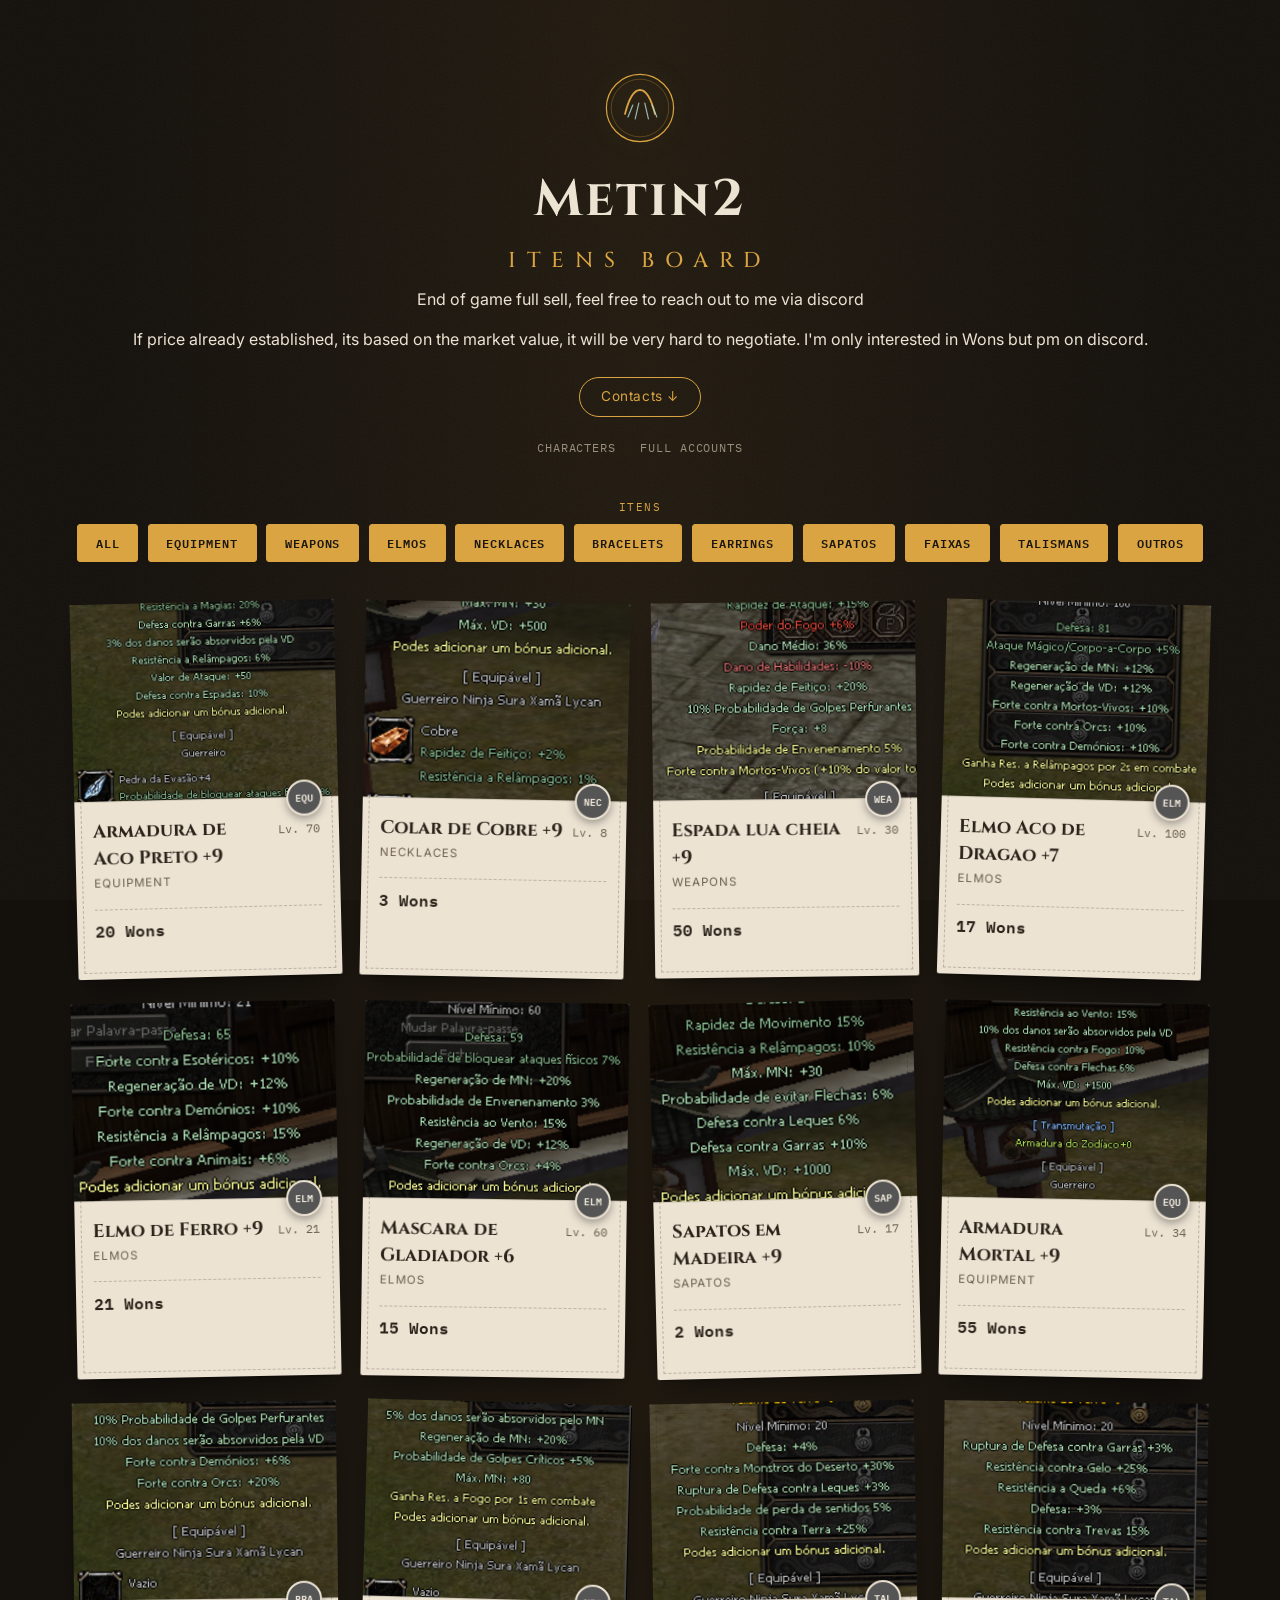
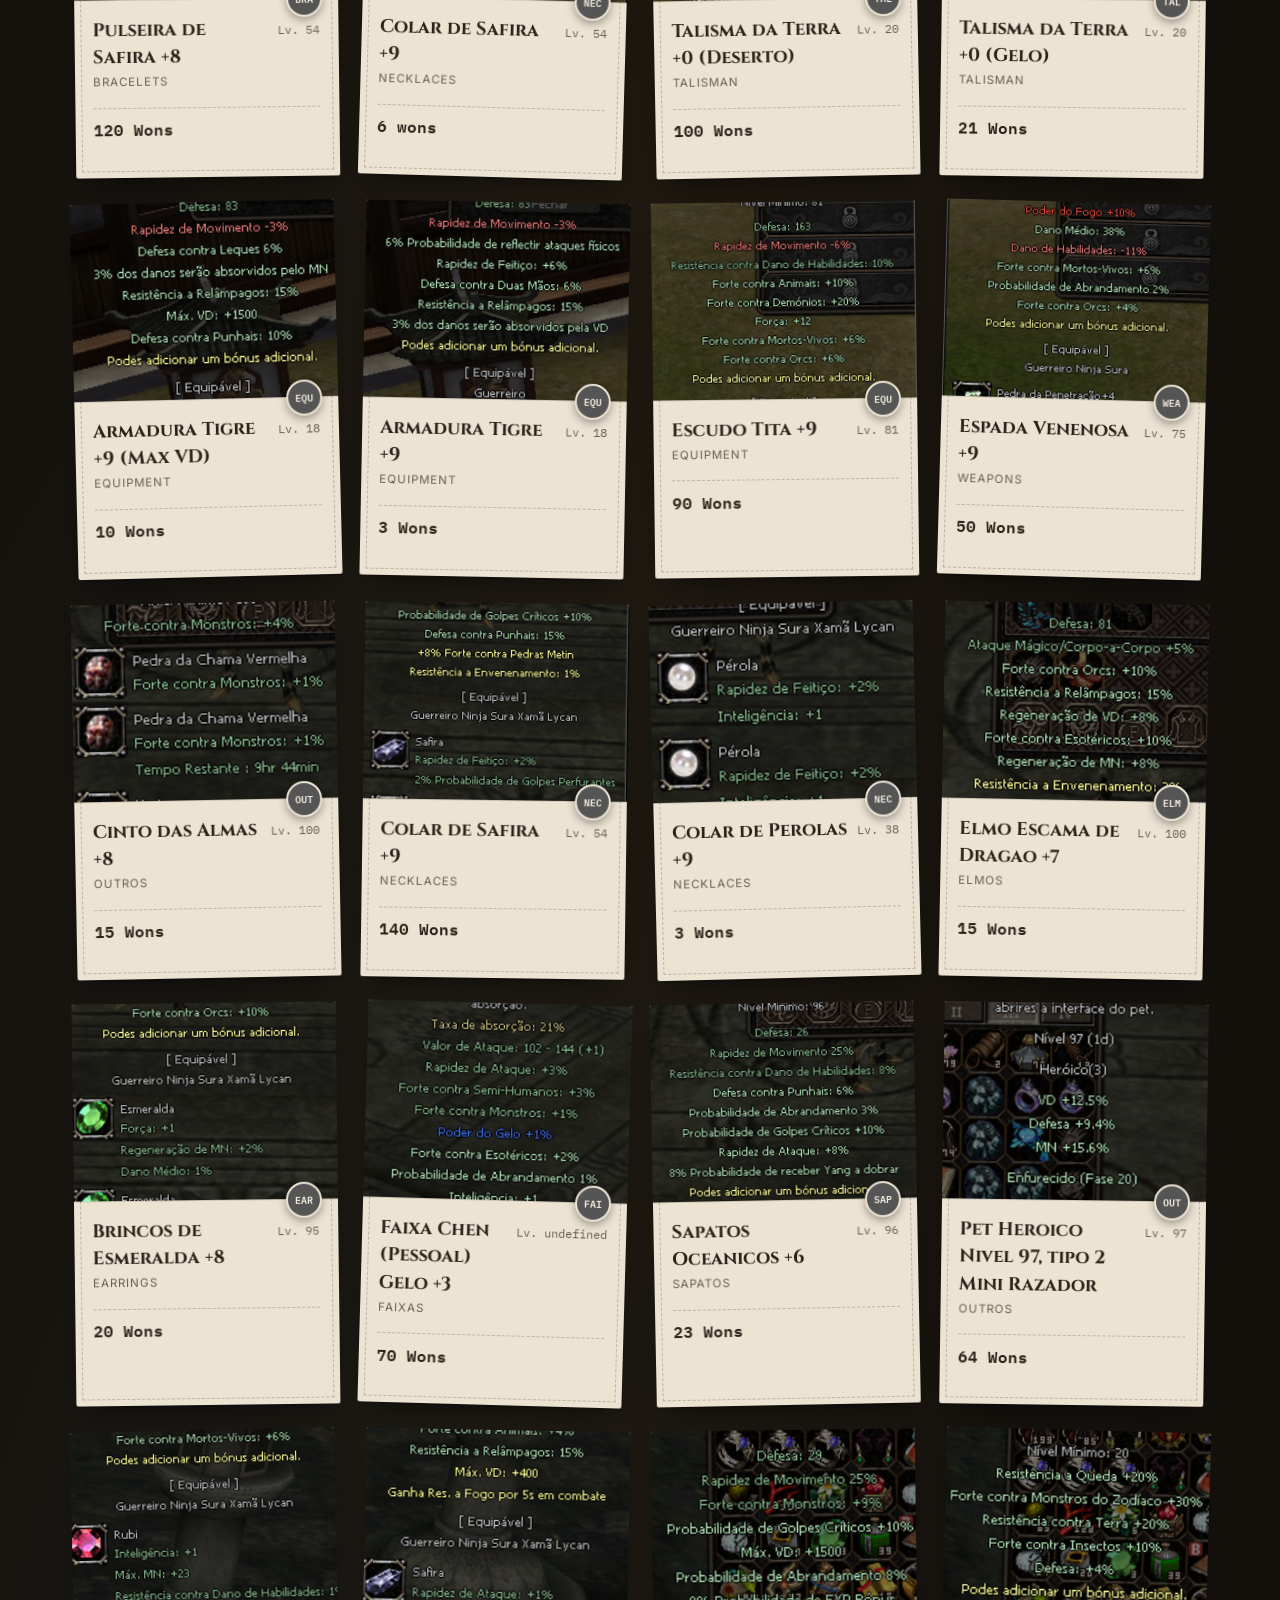
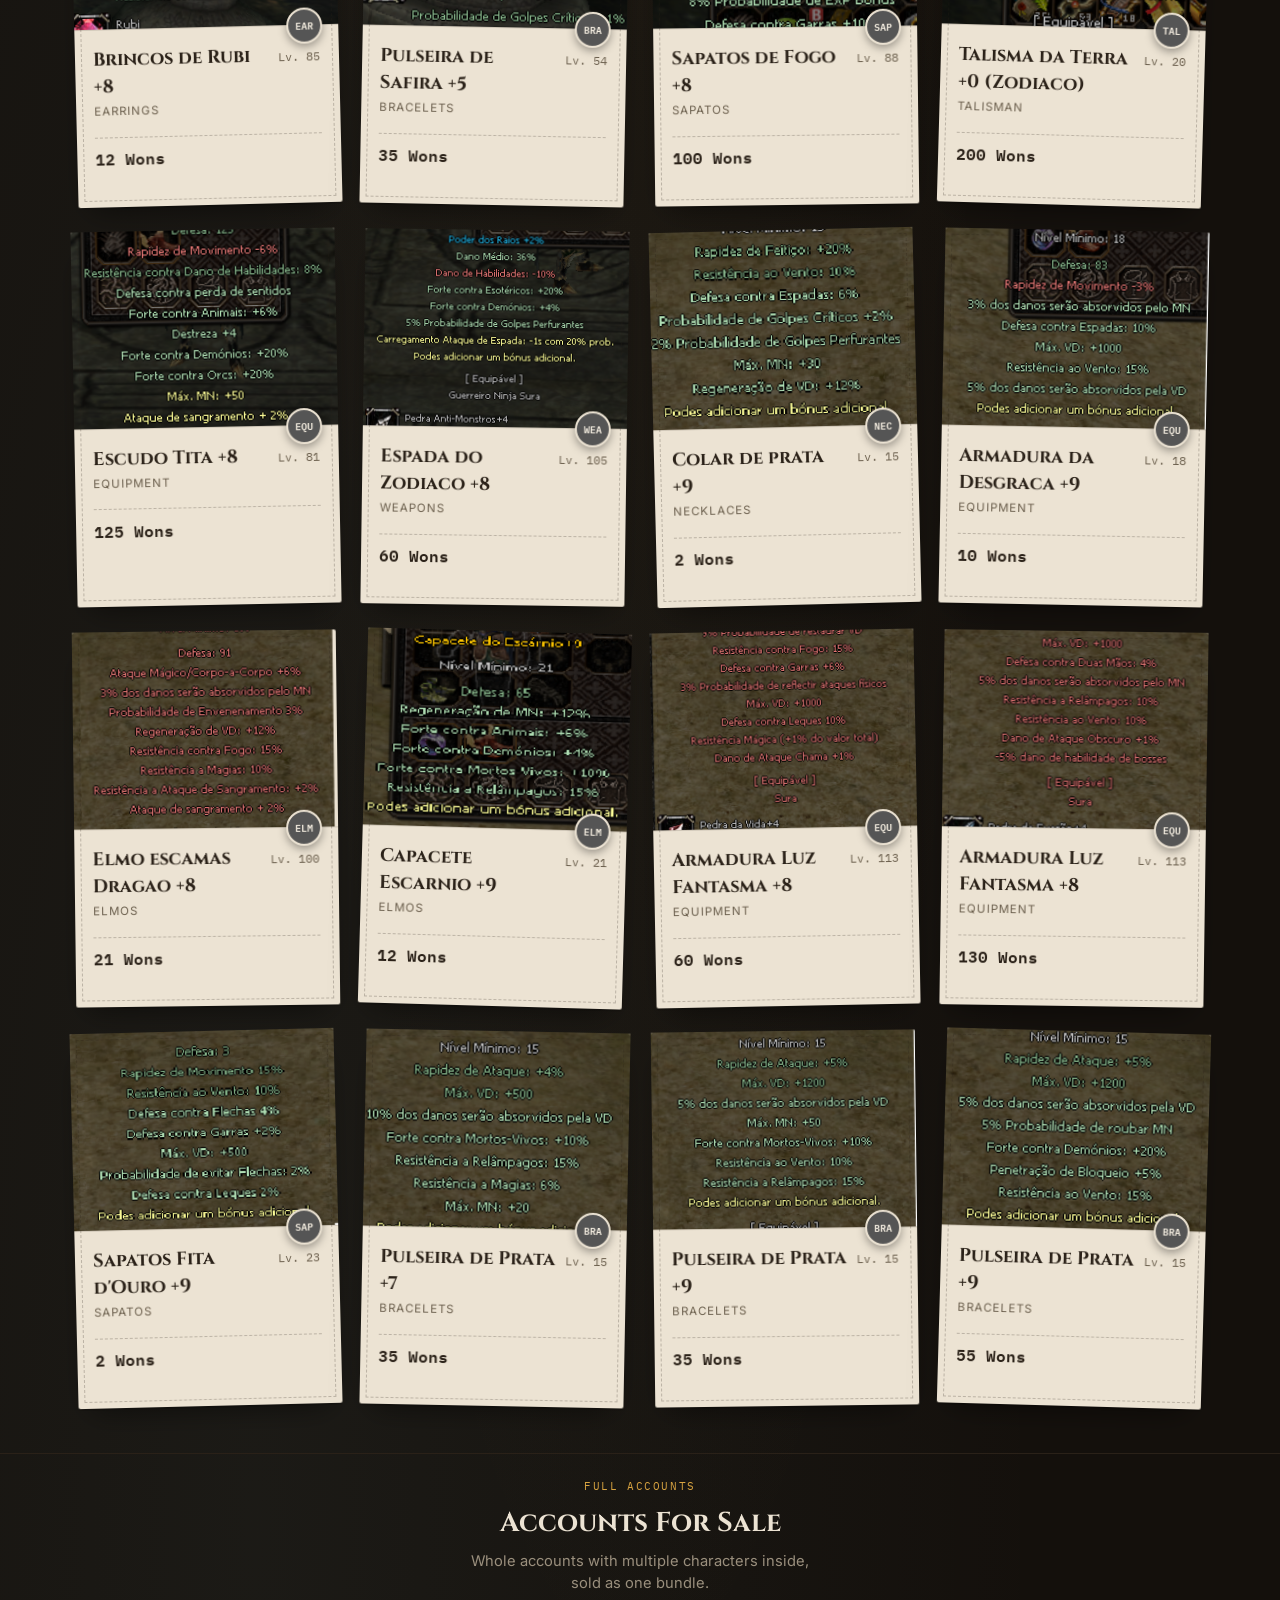
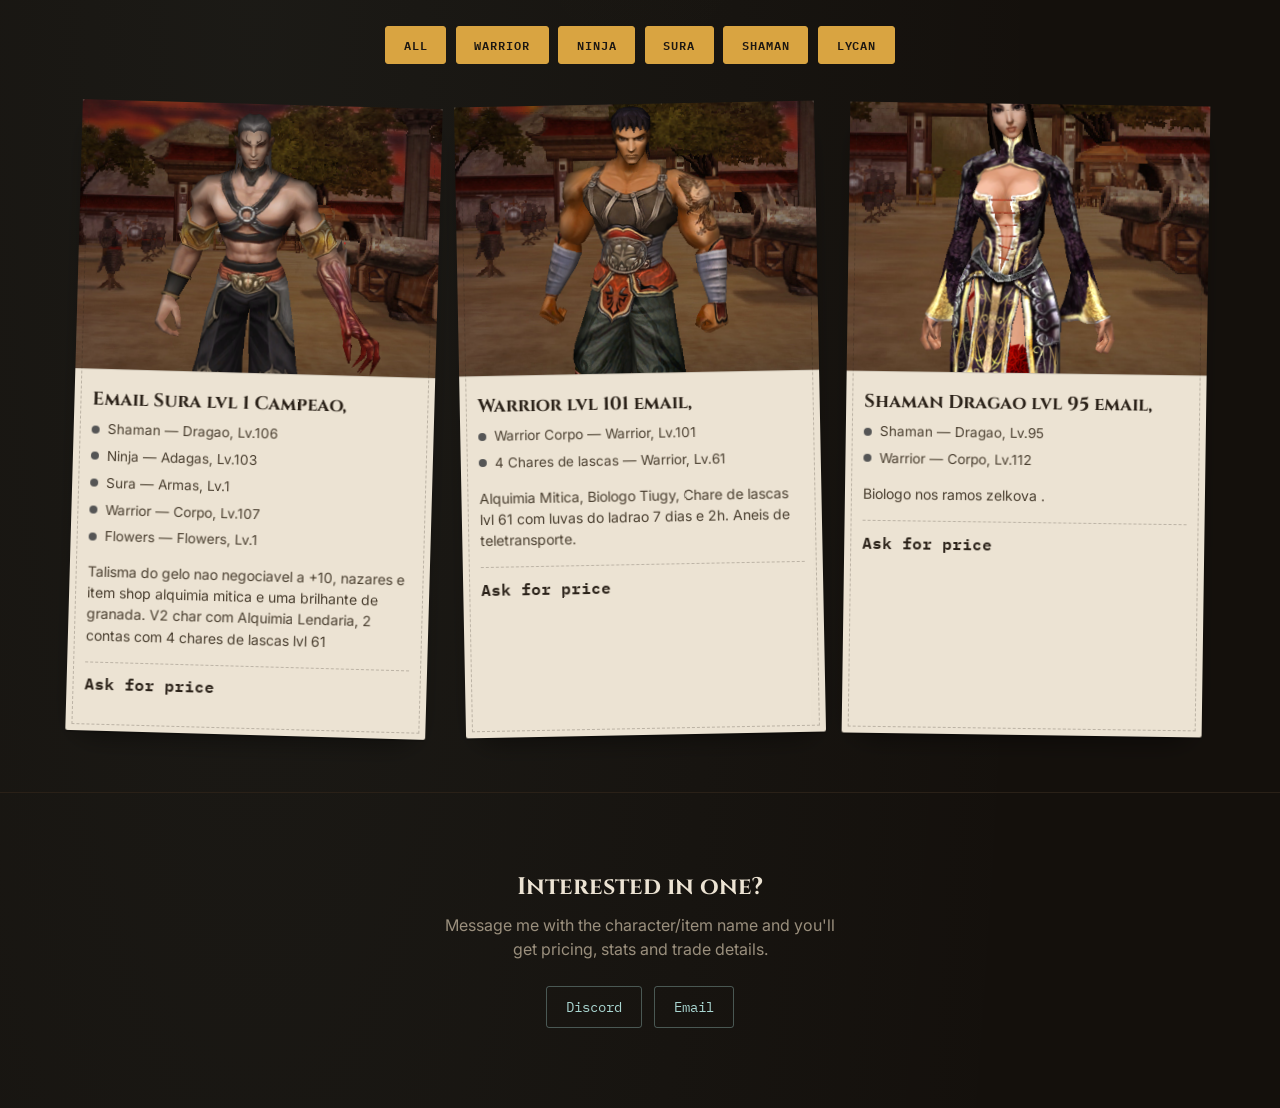
<file: index.html>
<!DOCTYPE html>
<html lang="en">
<head>
<meta charset="UTF-8">
<meta name="viewport" content="width=device-width, initial-scale=1.0">
<title>Metin2 — Characters For Sale</title>
<link rel="preconnect" href="https://fonts.googleapis.com">
<link href="https://fonts.googleapis.com/css2?family=Cinzel:wght@500;700&family=IBM+Plex+Mono:wght@500;600&family=Inter:wght@400;500;600&display=swap" rel="stylesheet">
<link rel="stylesheet" href="style.css">
</head>
<body>

<div class="grain"></div>

<header class="site-head">
  <div class="seal">
    <svg viewBox="0 0 120 120" width="72" height="72" aria-hidden="true">
      <circle cx="60" cy="60" r="56" fill="none" stroke="var(--gold)" stroke-width="2"/>
      <circle cx="60" cy="60" r="48" fill="none" stroke="var(--gold)" stroke-width="1" opacity="0.5"/>
      <path d="M35 70 Q45 30 60 30 Q75 30 85 70" fill="none" stroke="var(--gold)" stroke-width="3" stroke-linecap="round"/>
      <path d="M40 75 L48 55 M52 78 L58 52 M68 52 L74 78 M80 55 L88 75" stroke="var(--ghost)" stroke-width="2" stroke-linecap="round" opacity="0.85"/>
    </svg>
  </div>
  <h1>Metin2 <span>Itens&nbsp;Board</span></h1>
  <h>End of game full sell, feel free to reach out to me via discord </h>
   <p>If price already established, its based on the market value, it will be very hard to negotiate. I'm only interested in Wons but pm on discord.</p>
  <p class="tagline"></p>
  <a class="contact-pill" href="#contact">Contacts ↓</a>

  <div class="section-nav">
    <a href="#characters">Characters</a>
    <a href="#accounts">Full Accounts</a>
  </div>
</header>

<section id="characters">
  <p class="section-eyebrow">Itens</p>
  <nav class="filters" id="filters" aria-label="Filter by class">
    <button class="filter-btn is-active" data-class="all">All</button>
    <button class="filter-btn is-active" data-class="equipment">equipment</button>
    <button class="filter-btn is-active" data-class="weapons">weapons</button>
    <button class="filter-btn is-active" data-class="elmos">elmos</button>
    <button class="filter-btn is-active" data-class="necklaces">Necklaces</button>
    <button class="filter-btn is-active" data-class="bracelets">Bracelets</button>
    <button class="filter-btn is-active" data-class="earrings">Earrings</button>
    <button class="filter-btn is-active" data-class="sapatos">Sapatos</button>
    <button class="filter-btn is-active" data-class="faixas">Faixas</button>
    <button class="filter-btn is-active" data-class="talisman">Talismans</button>
    <button class="filter-btn is-active" data-class="outros">Outros</button>
  </nav>

  <main class="board" id="board">
    <!-- cards are injected by script.js from listings.js -->
  </main>

  <p class="empty-state" id="emptyState" hidden>No characters posted for this class yet — check back soon.</p>
</section>

<section id="accounts" class="accounts-section">
  <p class="section-eyebrow">Full accounts</p>
  <h2 class="section-title">Accounts For Sale</h2>
  <p class="section-sub">Whole accounts with multiple characters inside, sold as one bundle.</p>

  <nav class="filters" id="accFilters" aria-label="Filter accounts by class">
    <button class="filter-btn is-active" data-class="all">All</button>
    <button class="filter-btn is-active" data-class="warrior">Warrior</button>
    <button class="filter-btn is-active" data-class="ninja">Ninja</button>
    <button class="filter-btn is-active" data-class="sura">Sura</button>
    <button class="filter-btn is-active" data-class="shaman">Shaman</button>
    <button class="filter-btn is-active" data-class="lycan">Lycan</button>
  </nav>

  <div class="acc-board" id="accBoard">
    <!-- account cards injected by script.js from listings.js -->
  </div>

  <p class="empty-state" id="accEmptyState" hidden>No full accounts posted right now — check back soon.</p>
</section>

<footer id="contact" class="contact">
  <h2>Interested in one?</h2>
  <p>Message me with the character/item name and you'll get pricing, stats and trade details.</p>
  <div class="contact-methods" id="contactMethods">
    <!-- filled from listings.js CONTACT object -->
  </div>
</footer>

<script src="listings.js"></script>
<script src="script.js"></script>
</body>
</html>
</file>
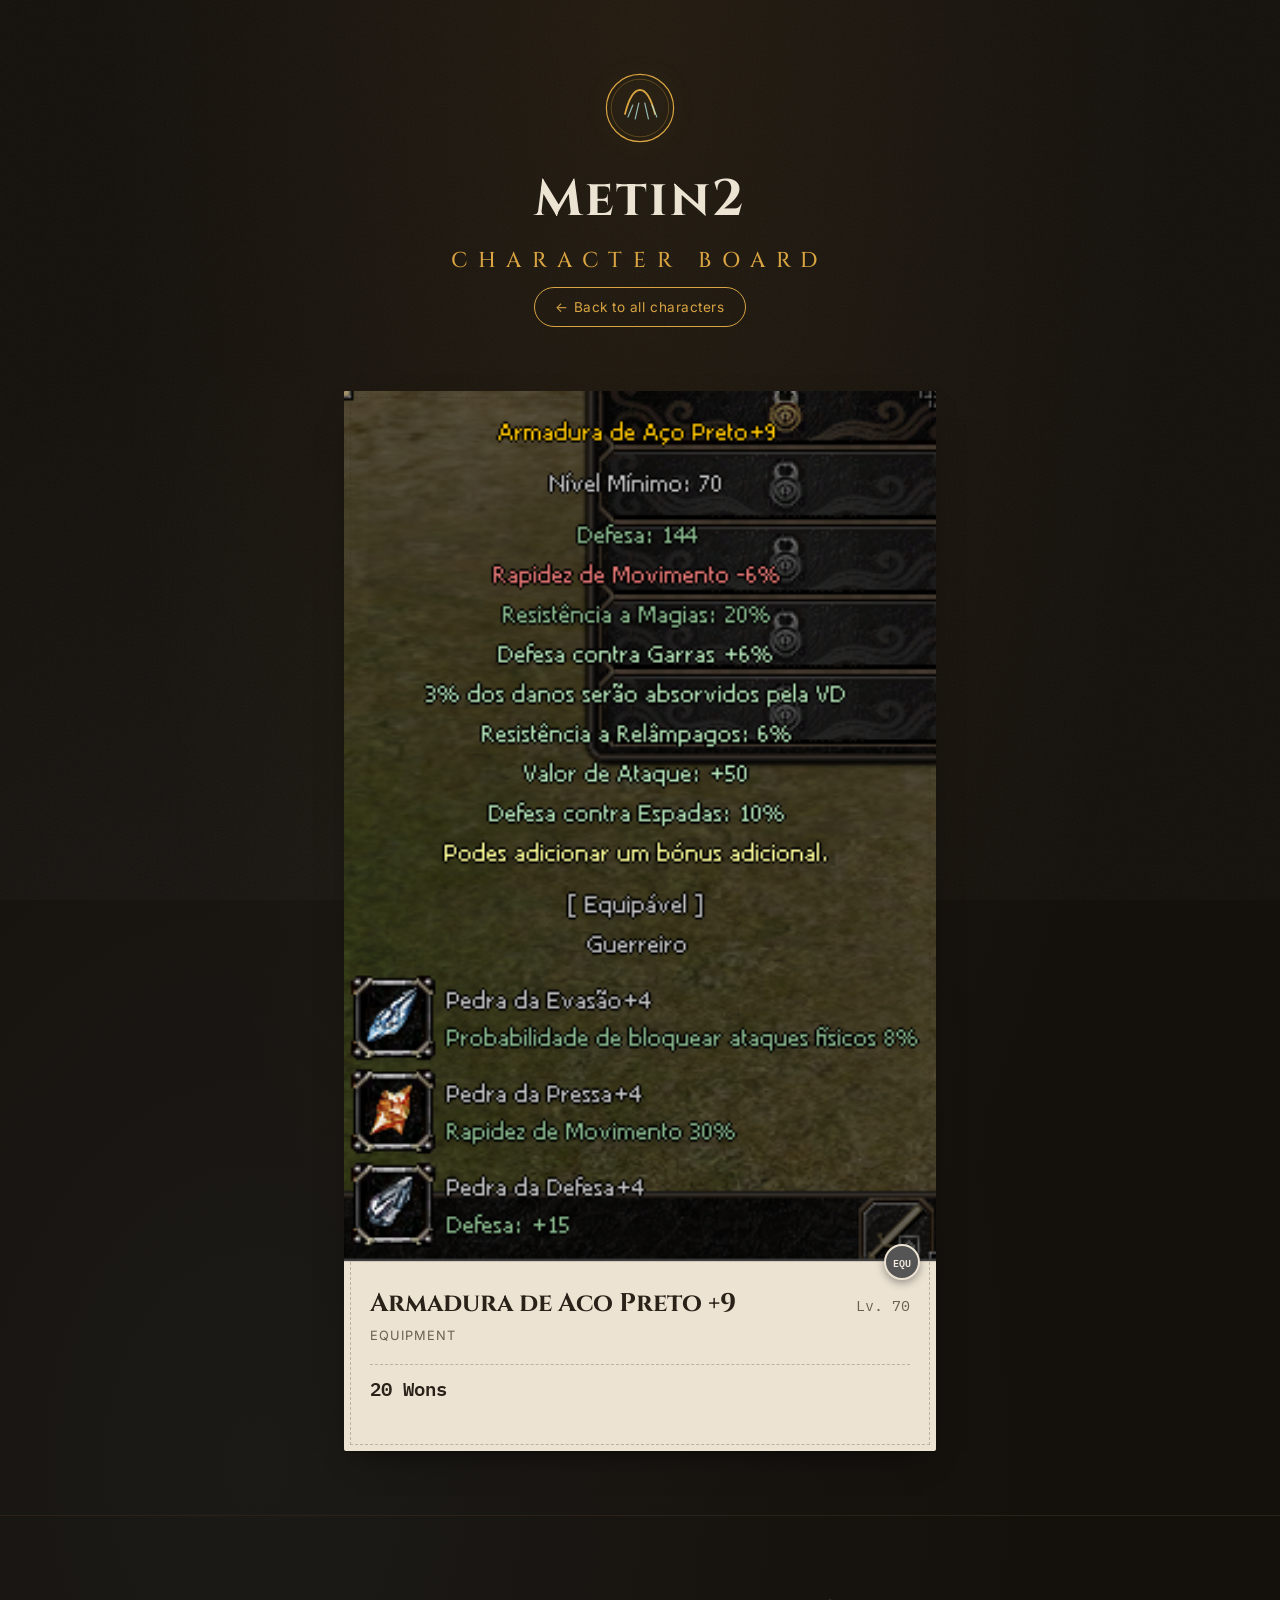
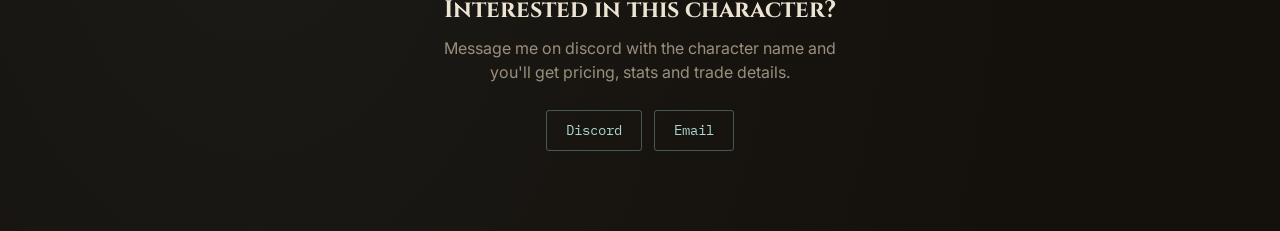
<file: character.html>
<!DOCTYPE html>
<html lang="en">
<head>
<meta charset="UTF-8">
<meta name="viewport" content="width=device-width, initial-scale=1.0">
<title>Character Details — TigerGhost Bounty Board</title>
<link rel="preconnect" href="https://fonts.googleapis.com">
<link href="https://fonts.googleapis.com/css2?family=Cinzel:wght@500;700&family=IBM+Plex+Mono:wght@500;600&family=Inter:wght@400;500;600&display=swap" rel="stylesheet">
<link rel="stylesheet" href="style.css">
</head>
<body>

<div class="grain"></div>

<header class="site-head">
  <div class="seal">
    <svg viewBox="0 0 120 120" width="72" height="72" aria-hidden="true">
      <circle cx="60" cy="60" r="56" fill="none" stroke="var(--gold)" stroke-width="2"/>
      <circle cx="60" cy="60" r="48" fill="none" stroke="var(--gold)" stroke-width="1" opacity="0.5"/>
      <path d="M35 70 Q45 30 60 30 Q75 30 85 70" fill="none" stroke="var(--gold)" stroke-width="3" stroke-linecap="round"/>
      <path d="M40 75 L48 55 M52 78 L58 52 M68 52 L74 78 M80 55 L88 75" stroke="var(--ghost)" stroke-width="2" stroke-linecap="round" opacity="0.85"/>
    </svg>
  </div>
  <h1>Metin2 <span>Character&nbsp;Board</span></h1>
  <a class="contact-pill" href="index.html#characters">← Back to all characters</a>
</header>

<section id="detail">
  <main class="detail-wrap" id="detailWrap">
    <!-- filled by character.js -->
  </main>
</section>

<footer id="contact" class="contact">
  <h2>Interested in this character?</h2>
  <p>Message me on discord with the character name and you'll get pricing, stats and trade details.</p>
  <div class="contact-methods" id="contactMethods">
    <!-- filled from listings.js CONTACT object -->
  </div>
</footer>

<script src="listings.js"></script>
<script src="character.js"></script>
</body>
</html>
</file>
<file: style.css>
:root {
  --bg: #14100c;
  --bg-raised: #1c1712;
  --paper: #ece3d3;
  --paper-dark: #ddd0b6;
  --ink: #2a2118;
  --gold: #d9a441;
  --ghost: #a9d6d1;
  --muted: #9a8f7d;

  --warrior: #b23a3a;
  --ninja: #5c7a78;
  --sura: #7c5cbf;
  --shaman: #4c9a6a;
  --lycan: #b08a58;

  --font-display: 'Cinzel', serif;
  --font-body: 'Inter', sans-serif;
  --font-mono: 'IBM Plex Mono', monospace;
}

* { box-sizing: border-box; }

html { scroll-behavior: smooth; }

body {
  margin: 0;
  background: var(--bg);
  background-image:
    radial-gradient(ellipse at top, rgba(217,164,65,0.07), transparent 60%),
    radial-gradient(ellipse at 20% 80%, rgba(169,214,209,0.05), transparent 55%);
  color: var(--paper);
  font-family: var(--font-body);
  line-height: 1.5;
}

.grain {
  position: fixed;
  inset: 0;
  pointer-events: none;
  opacity: 0.05;
  z-index: 1;
  background-image: url("data:image/svg+xml,%3Csvg xmlns='http://www.w3.org/2000/svg' width='100' height='100'%3E%3Cfilter id='n'%3E%3CfeTurbulence type='fractalNoise' baseFrequency='0.9' numOctaves='2' stitchTiles='stitch'/%3E%3C/filter%3E%3Crect width='100%25' height='100%25' filter='url(%23n)'/%3E%3C/svg%3E");
}

/* ---------- Header ---------- */

.site-head {
  text-align: center;
  padding: 4.5rem 1.5rem 2.5rem;
  position: relative;
  z-index: 2;
}

.seal { margin-bottom: 0.75rem; filter: drop-shadow(0 0 10px rgba(217,164,65,0.25)); }

.site-head h1 {
  font-family: var(--font-display);
  font-weight: 700;
  font-size: clamp(2.1rem, 5vw, 3.2rem);
  letter-spacing: 0.04em;
  margin: 0.2rem 0 0.6rem;
  color: var(--paper);
}

.site-head h1 span {
  display: block;
  font-size: 0.42em;
  font-weight: 500;
  letter-spacing: 0.5em;
  color: var(--gold);
  text-transform: uppercase;
  margin-top: 0.4rem;
}

.tagline {
  color: var(--muted);
  font-size: 0.98rem;
  max-width: 32ch;
  margin: 0 auto 1.6rem;
}

.contact-pill {
  display: inline-block;
  border: 1px solid var(--gold);
  color: var(--gold);
  text-decoration: none;
  font-size: 0.85rem;
  letter-spacing: 0.04em;
  padding: 0.55rem 1.3rem;
  border-radius: 999px;
  transition: background 0.2s ease, color 0.2s ease;
}
.contact-pill:hover { background: var(--gold); color: #1c1712; }

.section-nav {
  display: flex;
  justify-content: center;
  gap: 1.5rem;
  margin-top: 1.4rem;
  font-family: var(--font-mono);
  font-size: 0.72rem;
  letter-spacing: 0.08em;
  text-transform: uppercase;
}

.section-nav a {
  color: var(--muted);
  text-decoration: none;
  border-bottom: 1px solid transparent;
  padding-bottom: 2px;
  transition: color 0.2s ease, border-color 0.2s ease;
}

.section-nav a:hover { color: var(--ghost); border-color: var(--ghost); }

.section-eyebrow {
  text-align: center;
  font-family: var(--font-mono);
  font-size: 0.7rem;
  letter-spacing: 0.14em;
  text-transform: uppercase;
  color: var(--gold);
  margin: 0 0 0.5rem;
}

.accounts-section {
  padding-top: 1.5rem;
  border-top: 1px solid #2a2118;
}

.section-title {
  text-align: center;
  font-family: var(--font-display);
  font-size: 1.7rem;
  margin: 0 0 0.4rem;
}

.section-sub {
  text-align: center;
  color: var(--muted);
  font-size: 0.92rem;
  max-width: 40ch;
  margin: 0 auto 2rem;
}

/* ---------- Filters ---------- */

.filters {
  display: flex;
  justify-content: center;
  flex-wrap: wrap;
  gap: 0.6rem;
  padding: 0 1.5rem 2.5rem;
  position: relative;
  z-index: 2;
}

.filter-btn {
  font-family: var(--font-mono);
  font-size: 0.75rem;
  letter-spacing: 0.08em;
  text-transform: uppercase;
  background: transparent;
  color: var(--muted);
  border: 1px solid #3a322a;
  padding: 0.5rem 1.1rem;
  border-radius: 3px;
  cursor: pointer;
  transition: border-color 0.2s ease, color 0.2s ease, background 0.2s ease;
}

.filter-btn:hover { color: var(--paper); border-color: var(--muted); }

.filter-btn.is-active {
  color: #1c1712;
  background: var(--gold);
  border-color: var(--gold);
  font-weight: 600;
}

.filter-btn:focus-visible,
.contact-pill:focus-visible,
.card:focus-visible {
  outline: 2px solid var(--ghost);
  outline-offset: 2px;
}

/* ---------- Board / Cards ---------- */

.board {
  display: grid;
  grid-template-columns: repeat(auto-fill, minmax(260px, 1fr));
  gap: 1.6rem;
  max-width: 1180px;
  margin: 0 auto;
  padding: 0 1.5rem 3rem;
  position: relative;
  z-index: 2;
}

.card {
  background: var(--paper);
  color: var(--ink);
  border-radius: 2px;
  overflow: hidden;
  position: relative;
  box-shadow: 0 14px 30px -14px rgba(0,0,0,0.6), 0 2px 0 rgba(0,0,0,0.15);
  transform: rotate(var(--tilt, 0deg));
  transition: transform 0.25s ease, box-shadow 0.25s ease;
  animation: rise 0.5s ease both;
}

.card:hover {
  transform: rotate(0deg) translateY(-4px);
  box-shadow: 0 20px 36px -14px rgba(0,0,0,0.65), 0 2px 0 rgba(0,0,0,0.15);
}

.card::before {
  content: "";
  position: absolute;
  inset: 6px;
  border: 1px dashed rgba(42,33,24,0.25);
  pointer-events: none;
}

.card-img-wrap {
  aspect-ratio: 4 / 3;
  overflow: hidden;
  background: #0000;
  border-bottom: 1px solid rgba(42,33,24,0.15);
}

.card-img-wrap img {
  width: 100%;
  height: 100%;
  object-fit: cover;
  display: block;
}

.card-body { padding: 1rem 1.15rem 1.2rem; position: relative; }

.class-badge {
  position: absolute;
  top: -18px;
  right: 1rem;
  width: 36px;
  height: 36px;
  border-radius: 50%;
  display: grid;
  place-items: center;
  color: #f4ede0;
  font-family: var(--font-mono);
  font-size: 0.62rem;
  font-weight: 600;
  text-transform: uppercase;
  border: 2px solid var(--paper);
  box-shadow: 0 3px 8px rgba(0,0,0,0.35);
}

.card-top-row {
  display: flex;
  justify-content: space-between;
  align-items: baseline;
  gap: 0.5rem;
  margin-bottom: 0.15rem;
}

.char-name {
  font-family: var(--font-display);
  font-weight: 700;
  font-size: 1.15rem;
  margin: 0;
}

.char-level {
  font-family: var(--font-mono);
  font-size: 0.78rem;
  color: #6b5f4d;
  white-space: nowrap;
}

.char-class {
  font-size: 0.72rem;
  letter-spacing: 0.08em;
  text-transform: uppercase;
  color: #6b5f4d;
  margin: 0 0 0.55rem;
}

.char-notes {
  font-size: 0.88rem;
  color: #4a3f30;
  margin: 0 0 0.7rem;
}

.char-price {
  font-family: var(--font-mono);
  font-weight: 600;
  font-size: 1rem;
  color: #2a2118;
  border-top: 1px dashed rgba(42,33,24,0.25);
  padding-top: 0.6rem;
}

@keyframes rise {
  from { opacity: 0; transform: translateY(14px) rotate(var(--tilt, 0deg)); }
  to   { opacity: 1; transform: translateY(0) rotate(var(--tilt, 0deg)); }
}

.empty-state {
  text-align: center;
  color: var(--muted);
  font-family: var(--font-mono);
  font-size: 0.9rem;
  padding-bottom: 4rem;
}

.acc-board {
  display: grid;
  grid-template-columns: repeat(auto-fill, minmax(280px, 1fr));
  gap: 1.6rem;
  max-width: 1180px;
  margin: 0 auto;
  padding: 0 1.5rem 3.5rem;
}

.acc-char-list {
  list-style: none;
  margin: 0 0 0.7rem;
  padding: 0;
  font-size: 0.85rem;
  color: #4a3f30;
}

.acc-char-list li {
  display: flex;
  align-items: center;
  gap: 0.45rem;
  padding: 0.2rem 0;
}

.acc-dot {
  width: 8px;
  height: 8px;
  border-radius: 50%;
  flex: none;
}

/* ---------- Character Detail ---------- */

.detail-wrap {
  max-width: 640px;
  margin: 0 auto;
  padding: 1.5rem 1.5rem 4rem;
  position: relative;
  z-index: 2;
}

.detail-card {
  background: var(--paper);
  color: var(--ink);
  border-radius: 2px;
  overflow: hidden;
  position: relative;
  box-shadow: 0 14px 30px -14px rgba(0,0,0,0.6), 0 2px 0 rgba(0,0,0,0.15);
  animation: rise 0.5s ease both;
}

.detail-card::before {
  content: "";
  position: absolute;
  inset: 6px;
  border: 1px dashed rgba(42,33,24,0.25);
  pointer-events: none;
}

.detail-img-wrap {
  overflow: hidden;
  border-bottom: 1px solid rgba(42,33,24,0.15);
}

.detail-img-wrap img {
  width: 100%;
  height: auto;
  display: block;
}

.detail-body {
  padding: 1.4rem 1.6rem 1.8rem;
  position: relative;
}

.detail-body .char-name { font-size: 1.6rem; }
.detail-body .char-level { font-size: 0.95rem; }
.detail-body .char-class { font-size: 0.8rem; margin-bottom: 0.9rem; }
.detail-body .char-notes { font-size: 1rem; margin-bottom: 1.1rem; }
.detail-body .char-price { font-size: 1.2rem; }

/* ---------- Contact ---------- */

.contact {
  text-align: center;
  padding: 3.5rem 1.5rem 5rem;
  border-top: 1px solid #2a2118;
  position: relative;
  z-index: 2;
}

.contact h2 {
  font-family: var(--font-display);
  font-size: 1.5rem;
  margin-bottom: 0.5rem;
}

.contact p {
  color: var(--muted);
  max-width: 40ch;
  margin: 0 auto 1.6rem;
}

.contact-methods {
  display: flex;
  flex-wrap: wrap;
  gap: 0.7rem;
  justify-content: center;
}

.contact-methods a {
  font-family: var(--font-mono);
  font-size: 0.85rem;
  color: var(--ghost);
  border: 1px solid rgba(169,214,209,0.35);
  padding: 0.6rem 1.2rem;
  border-radius: 3px;
  text-decoration: none;
  transition: background 0.2s ease, color 0.2s ease;
}

.contact-methods a:hover { background: var(--ghost); color: #1c1712; }

@media (prefers-reduced-motion: reduce) {
  html { scroll-behavior: auto; }
  .card { animation: none; }
  .card, .filter-btn, .contact-pill, .contact-methods a { transition: none; }
}

@media (max-width: 480px) {
  .site-head { padding: 3.5rem 1.2rem 2rem; }
  .board { padding: 0 1.2rem 2.5rem; }
}
</file>
